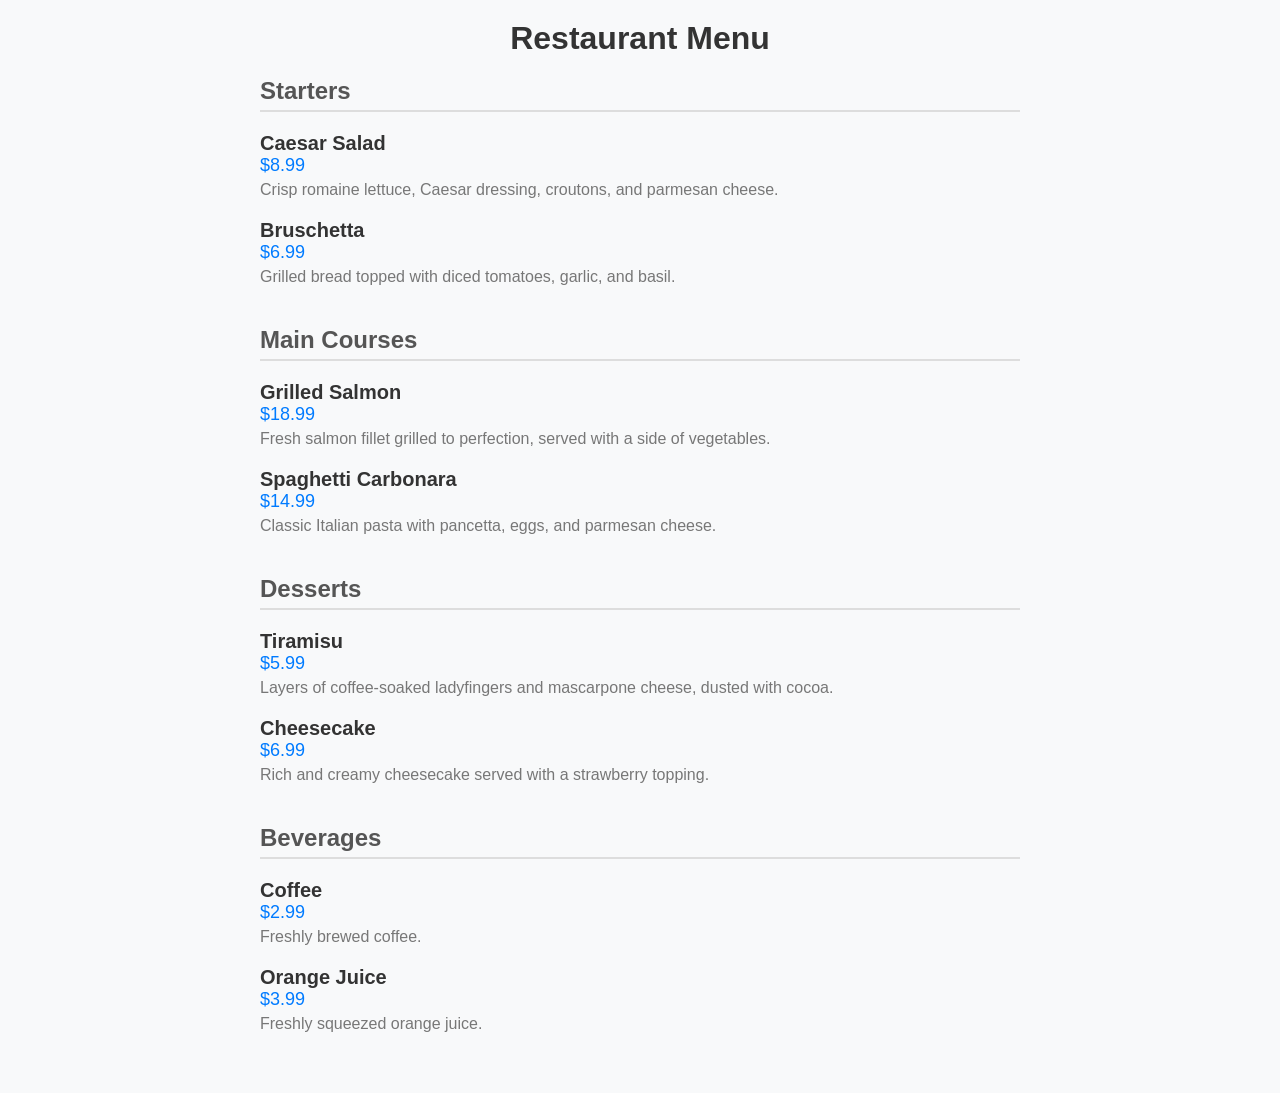
<file: pro2_.html>
<!DOCTYPE html>
<html lang="en">
<head>
<style>
/* Basic reset */
* {
    margin: 0;
    padding: 0;
    box-sizing: border-box;
}

/* Container styling */
.container {
    max-width: 800px;
    margin: 0 auto;
    padding: 20px;
    font-family: Arial, sans-serif;
}

h1 {
    text-align: center;
    margin-bottom: 20px;
    font-size: 32px;
    color: #333;
}

.menu-section {
    margin-bottom: 40px;
}

.menu-section h2 {
    margin-bottom: 20px;
    font-size: 24px;
    color: #555;
    border-bottom: 2px solid #ddd;
    padding-bottom: 5px;
}

.menu-item {
    margin-bottom: 20px;
}

.menu-item h3 {
    display: flex;
    justify-content: space-between;
    font-size: 20px;
    color: #333;
}

.menu-item .price {
    color: #007BFF;
    font-size: 18px;
}

.menu-item .description {
    margin-top: 5px;
    color: #777;
    font-size: 16px;
}

/* Responsive design */
@media (max-width: 480px) {
    h1 {
        font-size: 24px;
    }

    .menu-section h2 {
        font-size: 20px;
    }

    .menu-item h3 {
        font-size: 18px;
    }

    .menu-item .price {
        font-size: 16px;
    }

    .menu-item .description {
        font-size: 14px;
    }
}
</style>
    <meta charset="UTF-8">
    <meta name="viewport" content="width=device-width, initial-scale=1.0">
    <title>Restaurant Menu</title>
    <link rel="stylesheet" href="style.css">
</head>
<body>
    <div class="container">
        <h1>Restaurant Menu</h1>
        
        <div class="menu-section">
            <h2>Starters</h2>
            <div class="menu-item">
                <h3>Caesar Salad</h3>
                <p class="price">$8.99</p>
                <p class="description">Crisp romaine lettuce, Caesar dressing, croutons, and parmesan cheese.</p>
            </div>
            <div class="menu-item">
                <h3>Bruschetta</h3>
                <p class="price">$6.99</p>
                <p class="description">Grilled bread topped with diced tomatoes, garlic, and basil.</p>
            </div>
        </div>

        <div class="menu-section">
            <h2>Main Courses</h2>
            <div class="menu-item">
                <h3>Grilled Salmon</h3>
                <p class="price">$18.99</p>
                <p class="description">Fresh salmon fillet grilled to perfection, served with a side of vegetables.</p>
            </div>
            <div class="menu-item">
                <h3>Spaghetti Carbonara</h3>
                <p class="price">$14.99</p>
                <p class="description">Classic Italian pasta with pancetta, eggs, and parmesan cheese.</p>
            </div>
        </div>

        <div class="menu-section">
            <h2>Desserts</h2>
            <div class="menu-item">
                <h3>Tiramisu</h3>
                <p class="price">$5.99</p>
                <p class="description">Layers of coffee-soaked ladyfingers and mascarpone cheese, dusted with cocoa.</p>
            </div>
            <div class="menu-item">
                <h3>Cheesecake</h3>
                <p class="price">$6.99</p>
                <p class="description">Rich and creamy cheesecake served with a strawberry topping.</p>
            </div>
        </div>

        <div class="menu-section">
            <h2>Beverages</h2>
            <div class="menu-item">
                <h3>Coffee</h3>
                <p class="price">$2.99</p>
                <p class="description">Freshly brewed coffee.</p>
            </div>
            <div class="menu-item">
                <h3>Orange Juice</h3>
                <p class="price">$3.99</p>
                <p class="description">Freshly squeezed orange juice.</p>
            </div>
        </div>
    </div>
</body>
</html>
</file>
<file: style.css>
* {
  margin: 0;
  padding: 0;
  box-sizing: border-box;
  font-family: 'Poppins', sans-serif;
}

body {
  background: #f8f9fa;
  color: #333;
}

header {
  background-color: #ff595e;
  color: #fff;
  text-align: center;
  padding: 50px 20px;
}

.menu {
  padding: 40px 10%;
  text-align: center;
}

.menu h2 {
  font-size: 2.5rem;
  margin-bottom: 30px;
  color: #ff595e;
}

.menu-items {
  display: grid;
  grid-template-columns: repeat(auto-fit, minmax(220px, 1fr));
  gap: 25px;
}

.card {
  background: #fff;
  padding: 20px;
  border-radius: 12px;
  box-shadow: 0 4px 12px rgba(0,0,0,0.1);
  transition: transform 0.3s ease;
}

.card img {
  width: 100%;
  border-radius: 10px;
}

.card:hover {
  transform: translateY(-8px);
}

.card h3 {
  margin: 15px 0 5px;
  color: #333;
}

.card p {
  font-weight: bold;
  color: #444;
}

footer {
  background: #222;
  color: #fff;
  text-align: center;
  padding: 15px;
}
</file>
